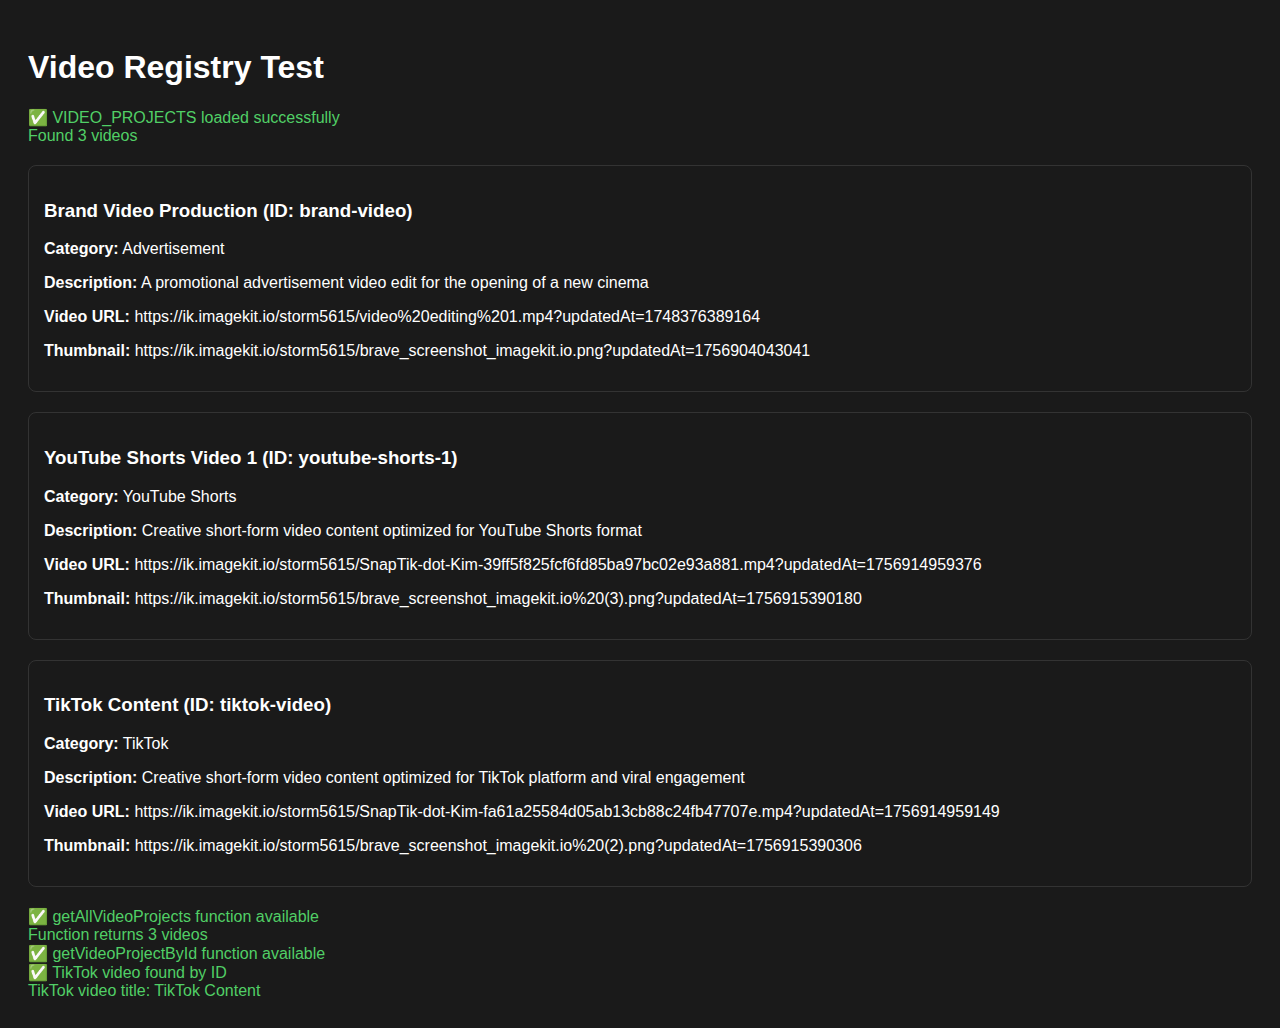
<file: test-registry.html>
<!DOCTYPE html>
<html lang="en">
<head>
    <meta charset="UTF-8">
    <meta name="viewport" content="width=device-width, initial-scale=1.0">
    <title>Video Registry Test</title>
    <style>
        body { font-family: Arial, sans-serif; padding: 20px; background: #1a1a1a; color: white; }
        .video { margin: 20px 0; padding: 15px; border: 1px solid #333; border-radius: 8px; }
        .error { color: #ff6b6b; }
        .success { color: #51cf66; }
    </style>
</head>
<body>
    <h1>Video Registry Test</h1>
    <div id="results"></div>

    <script src="video-registry.js?v=2.0"></script>
    <script>
        const results = document.getElementById('results');
        
        function log(message, type = 'info') {
            const div = document.createElement('div');
            div.className = type;
            div.textContent = message;
            results.appendChild(div);
        }
        
        // Test registry loading
        if (typeof VIDEO_PROJECTS !== 'undefined') {
            log('✅ VIDEO_PROJECTS loaded successfully', 'success');
            log(`Found ${VIDEO_PROJECTS.length} videos`, 'success');
            
            VIDEO_PROJECTS.forEach((video, index) => {
                const videoDiv = document.createElement('div');
                videoDiv.className = 'video';
                videoDiv.innerHTML = `
                    <h3>${video.title} (ID: ${video.id})</h3>
                    <p><strong>Category:</strong> ${video.category}</p>
                    <p><strong>Description:</strong> ${video.description}</p>
                    <p><strong>Video URL:</strong> ${video.videoUrl}</p>
                    <p><strong>Thumbnail:</strong> ${video.thumbnailUrl}</p>
                `;
                results.appendChild(videoDiv);
            });
            
        } else {
            log('❌ VIDEO_PROJECTS not loaded!', 'error');
        }
        
        // Test functions
        if (typeof getAllVideoProjects === 'function') {
            log('✅ getAllVideoProjects function available', 'success');
            const videos = getAllVideoProjects();
            log(`Function returns ${videos.length} videos`, 'success');
        } else {
            log('❌ getAllVideoProjects function not available', 'error');
        }
        
        if (typeof getVideoProjectById === 'function') {
            log('✅ getVideoProjectById function available', 'success');
            const tiktokVideo = getVideoProjectById('tiktok-video');
            if (tiktokVideo) {
                log('✅ TikTok video found by ID', 'success');
                log(`TikTok video title: ${tiktokVideo.title}`, 'success');
            } else {
                log('❌ TikTok video NOT found by ID', 'error');
            }
        } else {
            log('❌ getVideoProjectById function not available', 'error');
        }
    </script>
</body>
</html>
</file>
